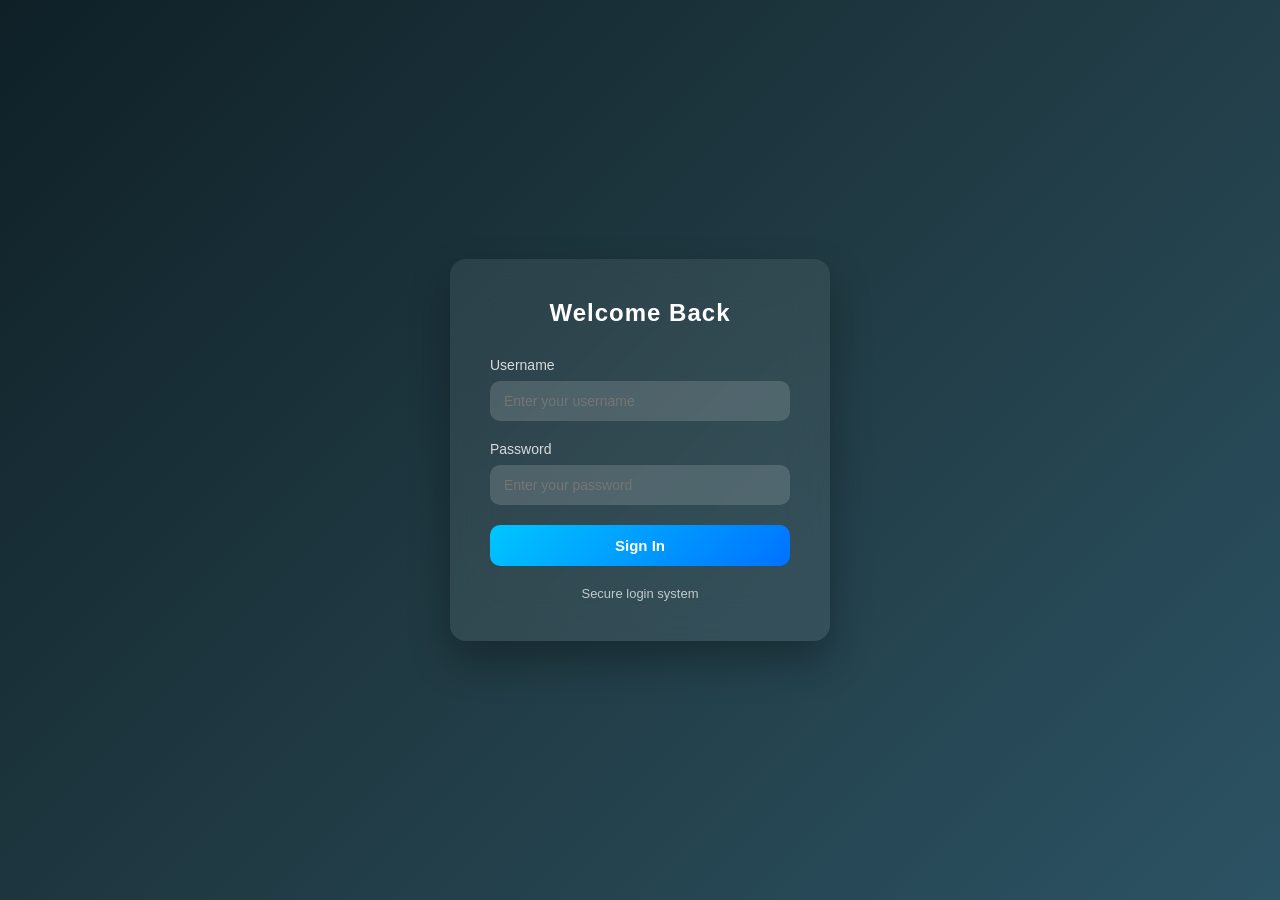
<file: templates/login.html>
<!DOCTYPE html>
<html lang="ru">
<head>
<meta charset="UTF-8">
<meta name="viewport" content="width=device-width, initial-scale=1.0">
<title>Login</title>

<style>
    * {
        margin: 0;
        padding: 0;
        box-sizing: border-box;
        font-family: -apple-system, BlinkMacSystemFont, "Segoe UI", Roboto, sans-serif;
    }

    body {
        height: 100vh;
        display: flex;
        justify-content: center;
        align-items: center;
        background: linear-gradient(135deg, #0f2027, #203a43, #2c5364);
    }

    .login-container {
        width: 380px;
        padding: 40px;
        border-radius: 16px;
        background: rgba(255, 255, 255, 0.08);
        backdrop-filter: blur(20px);
        box-shadow: 0 20px 40px rgba(0, 0, 0, 0.3);
        color: white;
    }

    .login-container h2 {
        text-align: center;
        margin-bottom: 30px;
        font-weight: 600;
        letter-spacing: 1px;
    }

    .input-group {
        margin-bottom: 20px;
    }

    .input-group label {
        display: block;
        margin-bottom: 8px;
        font-size: 14px;
        opacity: 0.8;
    }

    .input-group input {
        width: 100%;
        padding: 12px 14px;
        border-radius: 10px;
        border: none;
        outline: none;
        font-size: 14px;
        background: rgba(255, 255, 255, 0.15);
        color: white;
        transition: 0.3s;
    }

    .input-group input:focus {
        background: rgba(255, 255, 255, 0.25);
        box-shadow: 0 0 0 2px rgba(255, 255, 255, 0.3);
    }

    .login-btn {
        width: 100%;
        padding: 12px;
        border-radius: 10px;
        border: none;
        font-size: 15px;
        font-weight: 600;
        cursor: pointer;
        background: linear-gradient(135deg, #00c6ff, #0072ff);
        color: white;
        transition: 0.3s;
    }

    .login-btn:hover {
        transform: translateY(-2px);
        box-shadow: 0 10px 20px rgba(0, 114, 255, 0.4);
    }

    .footer-text {
        text-align: center;
        margin-top: 20px;
        font-size: 13px;
        opacity: 0.7;
    }
</style>
</head>

<body>

<div class="login-container">
    <h2>Welcome Back</h2>
    
    <form method="post" action="/login">
        <div class="input-group">
            <label>Username</label>
            <input type="text" placeholder="Enter your username" name="username" required>
        </div>

        <div class="input-group">
            <label>Password</label>
            <input type="password" placeholder="Enter your password" name="password" required>
        </div>

        <button type="submit" class="login-btn">Sign In</button>
    </form>

    <div class="footer-text">
        Secure login system
    </div>
</div>

</body>
</html>
</file>
